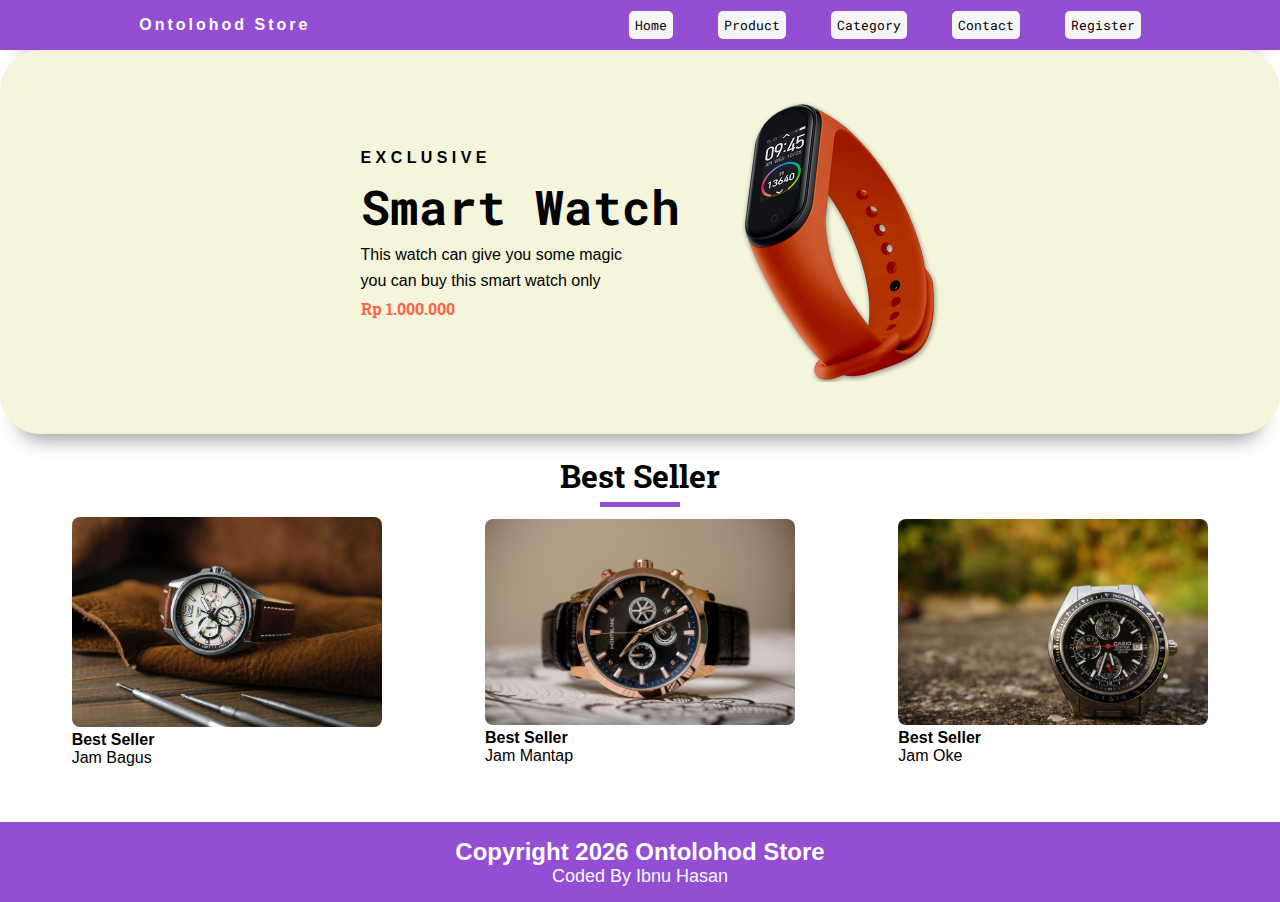
<file: index.html>
<!DOCTYPE html>
<html lang="en">

<head>
  <meta charset="UTF-8">
  <meta http-equiv="X-UA-Compatible" content="IE=edge">
  <meta name="viewport" content="width=device-width, initial-scale=1.0">
  <link rel="stylesheet" href="style.css">
  <link rel="preconnect" href="https://fonts.googleapis.com">
  <link rel="preconnect" href="https://fonts.gstatic.com" crossorigin>
  <link
    href="https://fonts.googleapis.com/css2?family=Anton&family=Lobster&family=Roboto+Mono&family=Roboto+Slab:wght@500&display=swap"
    rel="stylesheet">
  <title>My Store</title>
</head>

<body>
  <nav>
    <div class="logo">
      <h4>Ontolohod Store</h4>
    </div>

    <ul>
      <li><a href="index.html" class="active">Home</a></li>
      <li><a href="product.html" class="active">Product</a></li>
      <li><a href="category.html" class="active">Category</a></li>
      <li><a href="contact.html" class="active">Contact</a></li>
      <li><a href="register.html" class="active">Register</a></li>
    </ul>

    <div class="menu-toogle">
      <input type="checkbox"/>
      <span></span>
      <span></span>
      <span></span>
    </div>
      
  </nav>
  <header>
    <div class="container">
      <div class="promotion animate__animated animate__fadeIn animate__delay-1s" id="Home">
        <div class="desk">
          <h4>E X C L U S I V E</h4>
          <h1>Smart Watch</h1>
          <p>This watch can give you some magic</p>
          <p>you can buy this smart watch only </p>
          <h5>Rp 1.000.000</h5>
        </div>
        <div class="gambar">
          <img src="/img/exclusive.png" />
        </div>
      </div>
    </div>
  </header>

  <main>
    <div class="bestseller">
      <h2 class="title">Best Seller</h2>
      <div class="row">
        <div class="col">
          <img src="/img/best1.jpg" />
          <h4>Best Seller</h4>
          <p>Jam Bagus</p>
        </div>
        <div class="col">
          <img src="/img/best2.jpg" />
          <h4>Best Seller</h4>
          <p>Jam Mantap</p>
        </div>
        <div class="col">
          <img src="/img/best3.jpg" />
          <h4>Best Seller</h4>
          <p>Jam Oke</p>
        </div>
      </div>
    </div>
  </main>

  <footer>
    <p>Copyright <span id="year"></span> Ontolohod Store</p>
    <h5>Coded By Ibnu Hasan</h5>
  </footer>

  <script src="/source.js" ></script>
</body>

</html>
</file>
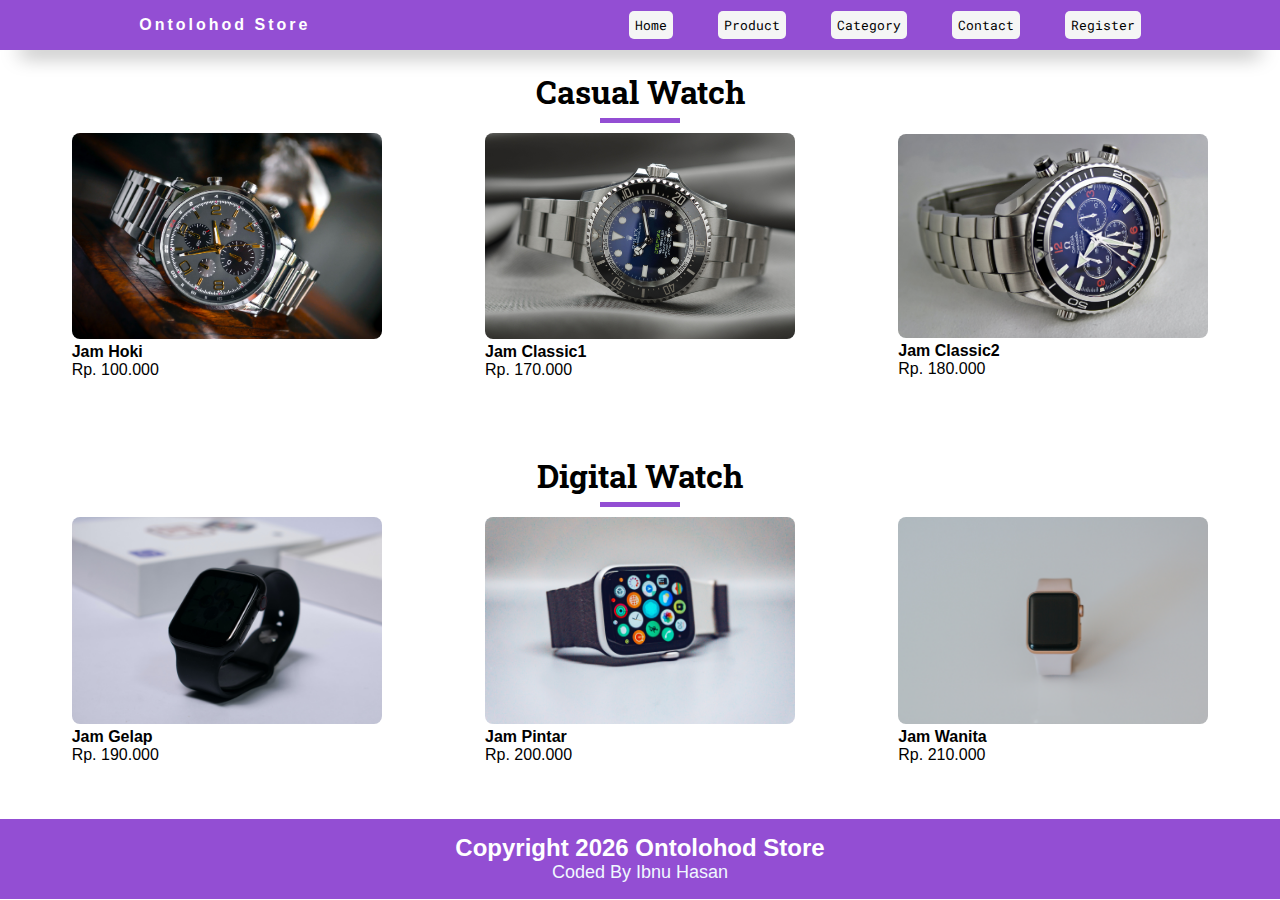
<file: category.html>
<!DOCTYPE html>
<html lang="en">

<head>
    <meta charset="UTF-8">
    <meta http-equiv="X-UA-Compatible" content="IE=edge">
    <meta name="viewport" content="width=device-width, initial-scale=1.0">
    <link rel="stylesheet" href="style.css">
    <link rel="preconnect" href="https://fonts.googleapis.com">
    <link rel="preconnect" href="https://fonts.gstatic.com" crossorigin>
    <link
        href="https://fonts.googleapis.com/css2?family=Anton&family=Lobster&family=Roboto+Mono&family=Roboto+Slab:wght@500&display=swap"
        rel="stylesheet">
    <title>My Store</title>
</head>

<body>
    <nav>
        <div class="logo">
            <h4>Ontolohod Store</h4>
        </div>

        <ul>
            <li><a href="index.html" class="active">Home</a></li>
            <li><a href="product.html" class="active">Product</a></li>
            <li><a href="category.html" class="active">Category</a></li>
            <li><a href="contact.html" class="active">Contact</a></li>
            <li><a href="register.html" class="active">Register</a></li>
        </ul>

        <div class="menu-toogle">
            <input type="checkbox"/>
            <span></span>
            <span></span>
            <span></span>
        </div>

    </nav>
    <main>
        <div class="bestseller">
            <h2 class="title">Casual Watch</h2>
            <div class="row">
                <div class="col">
                    <img src="/img/watch1.jpg" />
                    <h4>Jam Hoki</h4>
                    <p>Rp. 100.000</p>
                </div>
                <div class="col">
                    <img src="/img/watch8.jpg" />
                    <h4>Jam Classic1</h4>
                    <p>Rp. 170.000</p>
                </div>
                <div class="col">
                    <img src="/img/watch9.jpg" />
                    <h4>Jam Classic2</h4>
                    <p>Rp. 180.000</p>
                </div>
            </div>
        </div>
    </main>
    <section>
        <div class="bestseller">
            <h2 class="title">Digital Watch</h2>
            <div class="row">
            <div class="col">
                <img src="/img/digiwatch1.jpg" />
                <h4>Jam Gelap</h4>
                <p>Rp. 190.000</p>
            </div>
            <div class="col">
                <img src="/img/digiwatch2.jpg" />
                <h4>Jam Pintar</h4>
                <p>Rp. 200.000</p>
            </div>
            <div class="col">
                <img src="/img/digiwatch3.jpg" />
                <h4>Jam Wanita</h4>
                <p>Rp. 210.000</p>
            </div>
        </div>
        </div>
    </section>
    <footer>
        <p>Copyright <span id="year"></span> Ontolohod Store</p>
        <h5>Coded By Ibnu Hasan</h5>
    </footer>

    <script src="/source.js"></script>
</body>

</html>
</file>
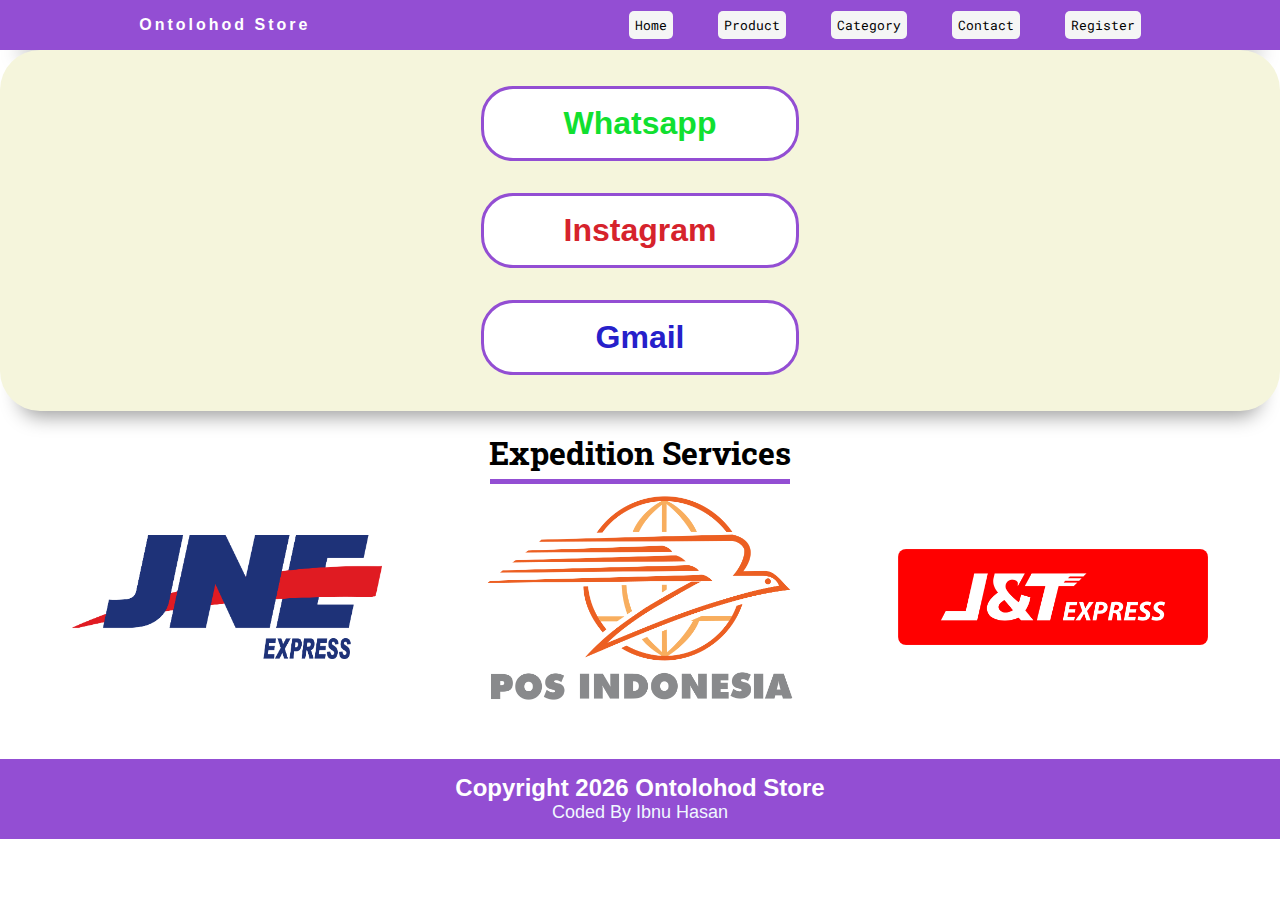
<file: contact.html>
<!DOCTYPE html>
<html lang="en">

<head>
    <meta charset="UTF-8">
    <meta http-equiv="X-UA-Compatible" content="IE=edge">
    <meta name="viewport" content="width=device-width, initial-scale=1.0">
    <link rel="stylesheet" href="style.css">
    <link rel="stylesheet" href="https://cdnjs.cloudflare.com/ajax/libs/font-awesome/6.2.0/css/all.min.css"
        integrity="sha512-xh6O/CkQoPOWDdYTDqeRdPCVd1SpvCA9XXcUnZS2FmJNp1coAFzvtCN9BmamE+4aHK8yyUHUSCcJHgXloTyT2A=="
        crossorigin="anonymous" referrerpolicy="no-referrer" />
    <link rel="preconnect" href="https://fonts.googleapis.com">
    <link rel="preconnect" href="https://fonts.gstatic.com" crossorigin>
    <link
        href="https://fonts.googleapis.com/css2?family=Anton&family=Lobster&family=Roboto+Mono&family=Roboto+Slab:wght@500&display=swap"
        rel="stylesheet">
    <title>My Store</title>
</head>

<body>
    <nav>
        <div class="logo">
            <h4>Ontolohod Store</h4>
        </div>

        <ul>
            <li><a href="index.html" class="active">Home</a></li>
            <li><a href="product.html" class="active">Product</a></li>
            <li><a href="category.html" class="active">Category</a></li>
            <li><a href="contact.html" class="active">Contact</a></li>
            <li><a href="register.html" class="active">Register</a></li>
        </ul>

        <div class="menu-toogle">
            <input type="checkbox" />
            <span></span>
            <span></span>
            <span></span>
        </div>

    </nav>
    <main>
        <div class="info">
            <div class="kontak animate__animated animate__fadeIn animate__delay-1s">
                <div class="waa" onclick="chat()">
                    <h1><i class="fa-brands fa-whatsapp"></i></h1>
                    <h1>Whatsapp</h1>
                </div>
                <div class="igg" onclick="redirinstagram()">
                    <h1><i class="fa-brands fa-instagram"></i></h1>
                    <h1>Instagram</h1>
                </div>
                <div class="email" onclick="redirmailto()">
                    <h1><i class="fa-regular fa-envelope"></i></h1>
                    <h1>Gmail</h1>
                </div>
            </div>
        </div>
    </main>
    <main>
        <div class="bestseller">
            <h2 class="title1">Expedition Services</h2>
            <div class="row">
                <div class="col">
                    <img src="/img/jne.png" />
                </div>
                <div class="col">
                    <img src="/img/pos.png" />
                </div>
                <div class="col">
                    <img src="/img/jnt.png" />
                </div>
            </div>
        </div>
    </main>
    <footer>
        <p>Copyright <span id="year"></span> Ontolohod Store</p>
        <h5>Coded By Ibnu Hasan</h5>
    </footer>

    <script src="/source.js"></script>

</body>

</html>
</file>
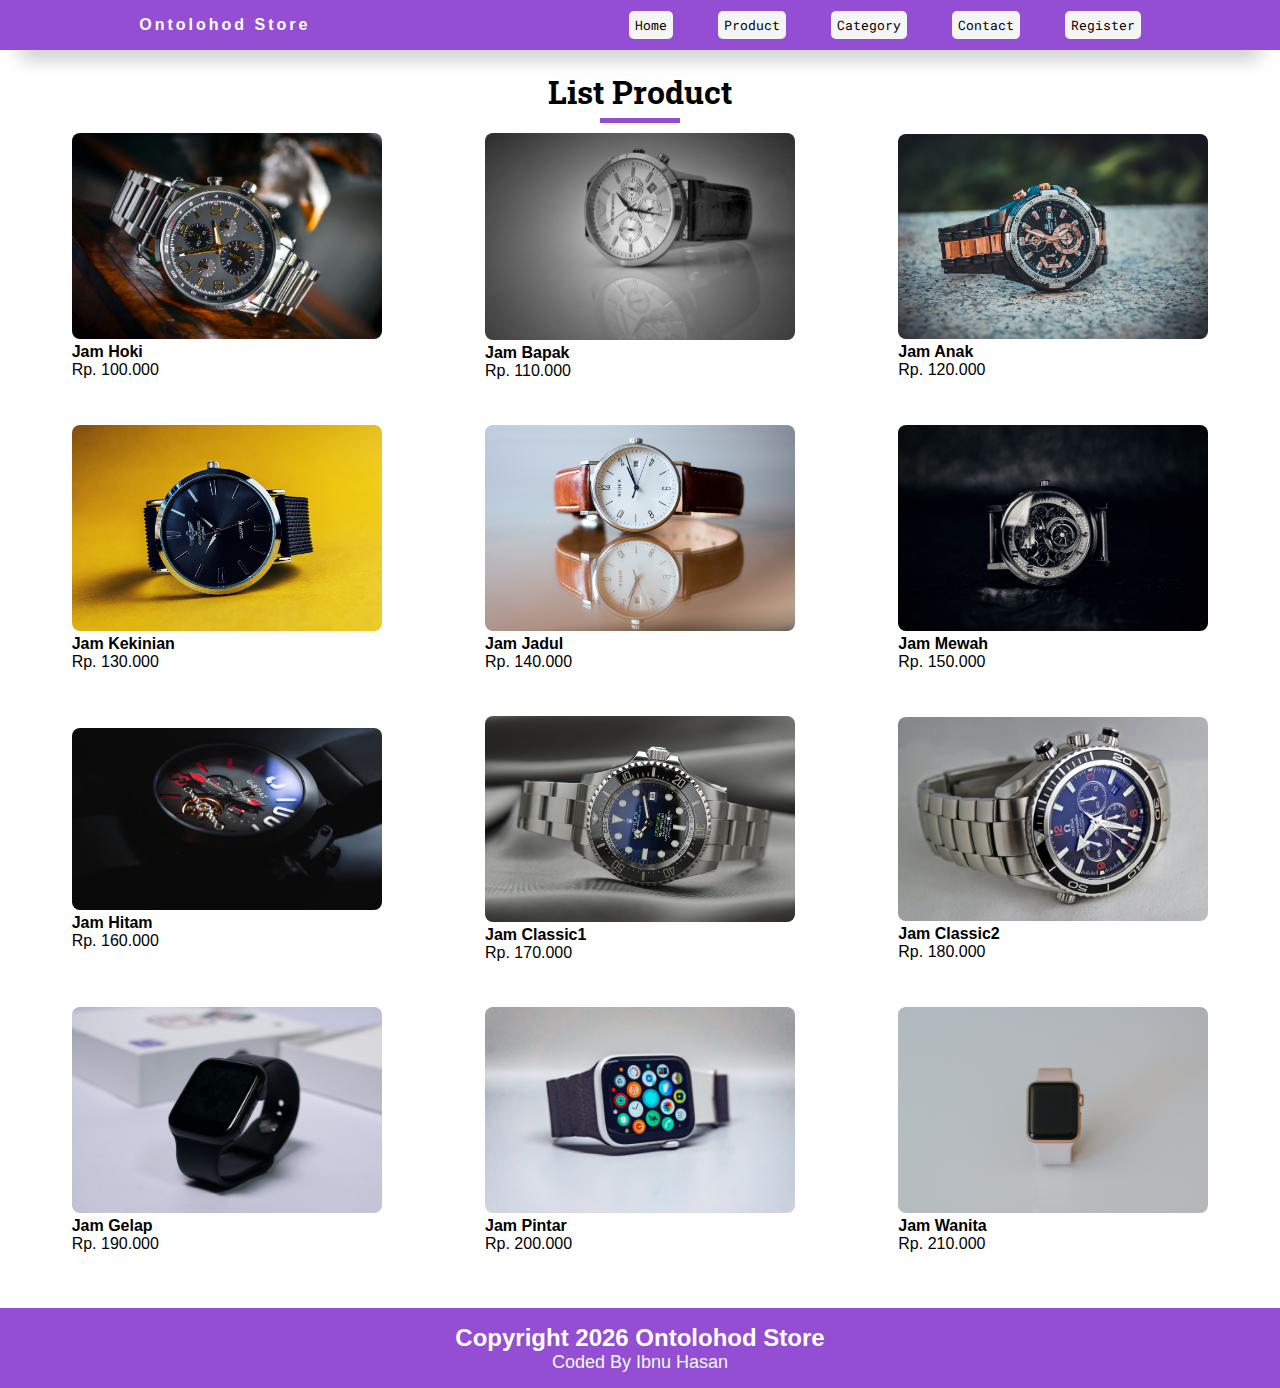
<file: product.html>
<!DOCTYPE html>
<html lang="en">

<head>
  <meta charset="UTF-8">
  <meta http-equiv="X-UA-Compatible" content="IE=edge">
  <meta name="viewport" content="width=device-width, initial-scale=1.0">
  <link rel="stylesheet" href="style.css">
  <link rel="preconnect" href="https://fonts.googleapis.com">
  <link rel="preconnect" href="https://fonts.gstatic.com" crossorigin>
  <link
    href="https://fonts.googleapis.com/css2?family=Anton&family=Lobster&family=Roboto+Mono&family=Roboto+Slab:wght@500&display=swap"
    rel="stylesheet">
  <title>My Store</title>
</head>

<body>
  <nav>
    <div class="logo">
      <h4>Ontolohod Store</h4>
    </div>

    <ul>
      <li><a href="index.html" class="active">Home</a></li>
      <li><a href="product.html" class="active">Product</a></li>
      <li><a href="category.html" class="active">Category</a></li>
      <li><a href="contact.html" class="active">Contact</a></li>
      <li><a href="register.html" class="active">Register</a></li>
    </ul>

    <div class="menu-toogle">
      <input type="checkbox"/>
      <span></span>
      <span></span>
      <span></span>
    </div>
      
  </nav>
  <main>
    <div class="bestseller">
      <h2 class="title">List Product</h2>
      <div class="row">
        <div class="col">
          <img src="/img/watch1.jpg" />
          <h4>Jam Hoki</h4>
          <p>Rp. 100.000</p>
        </div>
        <div class="col">
          <img src="/img/watch2.jpg" />
          <h4>Jam Bapak</h4>
          <p>Rp. 110.000</p>
        </div>
        <div class="col">
          <img src="/img/watch3.jpg" />
          <h4>Jam Anak</h4>
          <p>Rp. 120.000</p>
        </div>
        <div class="col">
          <img src="/img/watch4.jpg" />
          <h4>Jam Kekinian</h4>
          <p>Rp. 130.000</p>
        </div>
        <div class="col">
          <img src="/img/watch5.jpg" />
          <h4>Jam Jadul</h4>
          <p>Rp. 140.000</p>
        </div>
        <div class="col">
          <img src="/img/watch6.jpg" />
          <h4>Jam Mewah</h4>
          <p>Rp. 150.000</p>
        </div>
        <div class="col">
          <img src="/img/watch7.jpg" />
          <h4>Jam Hitam</h4>
          <p>Rp. 160.000</p>
        </div>
        <div class="col">
          <img src="/img/watch8.jpg" />
          <h4>Jam Classic1</h4>
          <p>Rp. 170.000</p>
        </div>
        <div class="col">
          <img src="/img/watch9.jpg" />
          <h4>Jam Classic2</h4>
          <p>Rp. 180.000</p>
        </div>
        <div class="col">
          <img src="/img/digiwatch1.jpg" />
          <h4>Jam Gelap</h4>
          <p>Rp. 190.000</p>
        </div>
        <div class="col">
          <img src="/img/digiwatch2.jpg" />
          <h4>Jam Pintar</h4>
          <p>Rp. 200.000</p>
        </div>
        <div class="col">
          <img src="/img/digiwatch3.jpg" />
          <h4>Jam Wanita</h4>
          <p>Rp. 210.000</p>
        </div>
      </div>
    </div>
  </main>

  <footer>
    <p>Copyright <span id="year"></span> Ontolohod Store</p>
    <h5>Coded By Ibnu Hasan</h5>
  </footer>

  <script src="/source.js" ></script>
</body>

</html>
</file>
<file: style.css>
* {
  margin: 0;
  padding: border-box;
}

body {
  font-family: sans-serif;
  overflow-x: hidden;
}

/*navbar */
nav {
  width: 100%;
  height: 100vh;
  display: flex;
  background-color: rgb(147, 78, 211);
  justify-content: space-around;
  height: 50px;
  align-items: center;
  color: white;
  box-shadow: 0 25px 20px -20px rgba(0, 0, 0, 0.4);
}

nav .logo {
  letter-spacing: 3px;
}
nav ul {
  display: flex;
  list-style: none;
  width: 40%;
  justify-content: space-between;
}

nav ul li a {
  color: white;
  text-decoration: none;
  font-size: 0.8em;
  font-family: 'Roboto Mono', monospace;
}

.active {
   background-color: whitesmoke;
   color: black;
   padding: 6px;
   border-radius: 5px;
}

nav ul li a:hover {
  color: tomato;
  transition: all .3s ease-in-out;
}

.menu-toogle {
  display: none;
  flex-direction: column;
  height: 20px;
  justify-content: space-between;
  position: relative;
}

.menu-toogle input {
  position: absolute;
  width: 40px;
  height: 28px;
  left: -5px;
  top: -3px;
  opacity: 0;
  cursor: pointer;
  z-index: 2;
}

.menu-toogle span {
  display: block;
  width: 28px;
  height: 3px;
  background-color: white;
  border-radius: 3px;
  transition: all 0.5s;
}

/* Hamburger Menu Animation */
.menu-toogle span:nth-child(2) {
  transform-origin: 0 0;
}

.menu-toogle span:nth-child(4) {
  transform-origin: 0 100%;
}

.menu-toogle input:checked ~span:nth-child(2) {
  background-color: white;
  transform: rotate(45deg) translate(-1px, -1px);
}

.menu-toogle input:checked ~span:nth-child(4) {
  background-color: white;
  transform: rotate(-45deg) translate(-1px, 0);
}

.menu-toogle input:checked ~span:nth-child(3) {
  opacity: 0;
  transform: scale(0);
}

.container{
  max-width: 1280px;
  margin: 0 auto;
  padding: 20px;
  background-color: beige;
  box-shadow: 0 25px 20px -20px rgba(0, 0, 0, 0.4);
  border-radius: 40px;
  }

.promotion{
  display: flex;
  align-items: center;
  justify-content: center;
  width: 100%;
  height: 90%;
  border-radius: 1rem;
  }

.promotion .gambar{
  display: flex;
  justify-content: center;
  border-radius: 1rem;
  }

.promotion .gambar img{
  width: 320px;
  padding-top: 2rem;
  padding-bottom: 2rem;
  transition: 0.35s;
  cursor: pointer;
  }

.promotion .gambar img:hover{
  transform: scale(1.1);
  transition: .35s;
  }

.promotion .desk{
  transition: 0.35s;
  margin-left: 5rem;
  }

.promotion .desk h4{
  color: black;
  transition: 0.35s;
  margin-bottom: 0.5rem;
  font-size: 1rem;
  font-family: 'Secular One', sans-serif;
  }

.promotion .desk h1{
    color: black;
    transition: 0.35s;
    margin-bottom: 0.5rem;
    font-size: 3rem;
    font-family: 'Roboto Mono', monospace;
  }

.promotion .desk p{
    color: black;
    transition: 0.35s;
    margin-bottom: 0.5rem;
    font-size: 1rem;
    font-family: 'Franklin Gothic Medium', 'Arial Narrow', Arial, sans-serif;
  }
.promotion .desk h5{
    color: tomato;
    transition: 0.35s;
    margin-top: 0.5rem;
    margin-bottom: 1rem;
    font-size: 1rem;
    font-family: 'Roboto Slab', serif;
  }

.bestseller {
  max-width: 1280px;
  margin: 0 auto;
  padding: 20px;
}  

.title {
  font-size: 2rem;
  font-family: 'Roboto Slab', serif;
  text-align: center;
  position: relative;
  padding-bottom: 10px;
}

.title::after {
  content: '';
  width: 80px;
  height: 5px;
  background-color: rgb(147, 78, 211);
  position: absolute;
  bottom: 0;
  left: 50%;
  transform: translate(-50%);
}

.row {
  display: flex;
  align-items: center;
  flex-wrap: wrap;
  justify-content: space-around;
}

.col {
  flex-basis: 25%;
  padding: 10px;
  margin-bottom: 25px;
  min-width: 200px;
  cursor: pointer;
}

.col img {
  width: 100%;
  border-radius: 8px;
  
}

.col img:hover {
  transform: scale(1.1);
  transition-duration: 0.3s;

}

.info{
  max-width: 1280px;
  margin: 0 auto;
  padding: 20px;
  background-color: beige;
  display: flex;
  box-shadow: 0 25px 20px -20px rgba(0, 0, 0, 0.4);
  border-radius: 40px;
  }

  .kontak{
    display: flex;
    flex-direction: column;
    align-items: center;
    justify-content: center;
    width: 100%;
    border-radius: 1rem;
  }

  .kontak waa{
    text-decoration: none;
  }
  .waa{
    background-color: white;
    border: 3px solid rgb(147, 78, 211);
    border-radius: 2rem;
    padding: 1rem;
    margin: 1rem;
    align-items: center;
    justify-content: center;
    width: 280px;
    transition: .35s;
  }
  .waa h1{
    color: rgb(17, 224, 48);
    text-align: center;
  }
  .waa:hover{
    cursor: pointer;
    transform: scale(1.1);
    transition: .35s;
  }
  .igg{
    background-color: white;
    border: 3px solid rgb(147, 78, 211);
    border-radius: 2rem;
    padding: 1rem;
    margin: 1rem;
    align-items: center;
    justify-content: center;
    width: 280px;
    transition: .35s;
  }
  .igg h1{
    text-align: center;
    color: rgb(214, 35, 44);
  }
  .igg:hover{
    cursor: pointer;
    transform: scale(1.1);
    transition: .35s;
  }

  .email{
    background-color: white;
    border: 3px solid rgb(147, 78, 211);
    border-radius: 2rem;
    padding: 1rem;
    margin: 1rem;
    align-items: center;
    justify-content: center;
    width: 280px;
    transition: .35s;
  }

  .email h1{
    text-align: center;
    color: rgb(38, 32, 202);
  }
  .email:hover{
    cursor: pointer;
    transform: scale(1.1);
    transition: .35s;
  }

  .title1 {
    font-size: 2rem;
    font-family: 'Roboto Slab', serif;
    text-align: center;
    position: relative;
    padding-bottom: 10px;
  }
  
  .title1::after {
    content: '';
    width: 300px;
    height: 5px;
    background-color: rgb(147, 78, 211);
    position: absolute;
    bottom: 0;
    left: 50%;
    transform: translate(-50%);
  }

footer {
  height: 80px;
  background-color: rgb(147, 78, 211);
  display: flex;
  flex-direction: column;
  justify-content: center;
  align-items: center;
  bottom: 0;
  position: inherit;
}

footer p {
  color: white;
  font-weight: bold;
  font-size: 24px;
}
footer h5 {
  color: aliceblue;
  font-weight: 300;
  font-size: 18px;
}



/*responsive breakpoint */

/*responsive tablet */
@media screen and (max-width: 768px){
  nav ul {
    width: 50%;
  }
}

/*responsive mobile */
@media screen and (max-width: 576px){

  .menu-toogle {
    display: flex;
  }
  nav ul {
    display: none;
    position: absolute;
    right: 0;
    top: 0;
    margin-top: 50px;
    width: 100%;
    height: 100vh;
    justify-content: space-evenly;
    flex-direction: column;
    align-items: center;
    background-color: rgb(147, 78, 211);
    opacity: 0.5;
    z-index: 1;
    transform: translateX(100);
    transition: all 1s;
  }

  nav ul.slide {
    display: flex;
    opacity: 1;
    transform: translateX(0);
  }

  .promotion{
    display: flex;
    flex-direction: row;
    align-items: center;
    justify-content: center;
    width: 100%;
    height: 90%;
    background-color: var(--card);
    border-radius: 1rem;
  }
  .promotion .gambar img{
    width: 200px;
    padding-top: 2rem;
    padding-bottom: 2rem;
    transition: 0.35s;
  }
  .promotion .gambar img:hover{
    transform: scale(103%);
    transition: .35s;
  }
  .promotion .desk{
    color: black;
    transition: 0.35s;
    margin-top: 1rem;
  }
  .promotion .desk h4{
    color: black;
    transition: 0.35s;
    margin-bottom: 0.5rem;
    font-size: 1rem;
  }
  .promotion .desk h1{
    color: black;
    transition: 0.35s;
    margin-bottom: 0.5rem;
    font-size: 3rem;
  }
  .promotion .desk h5{
    color: tomato;
    transition: 0.35s;
    margin-top: 0.5rem;
    font-size: 1rem;
  }
}
</file>
